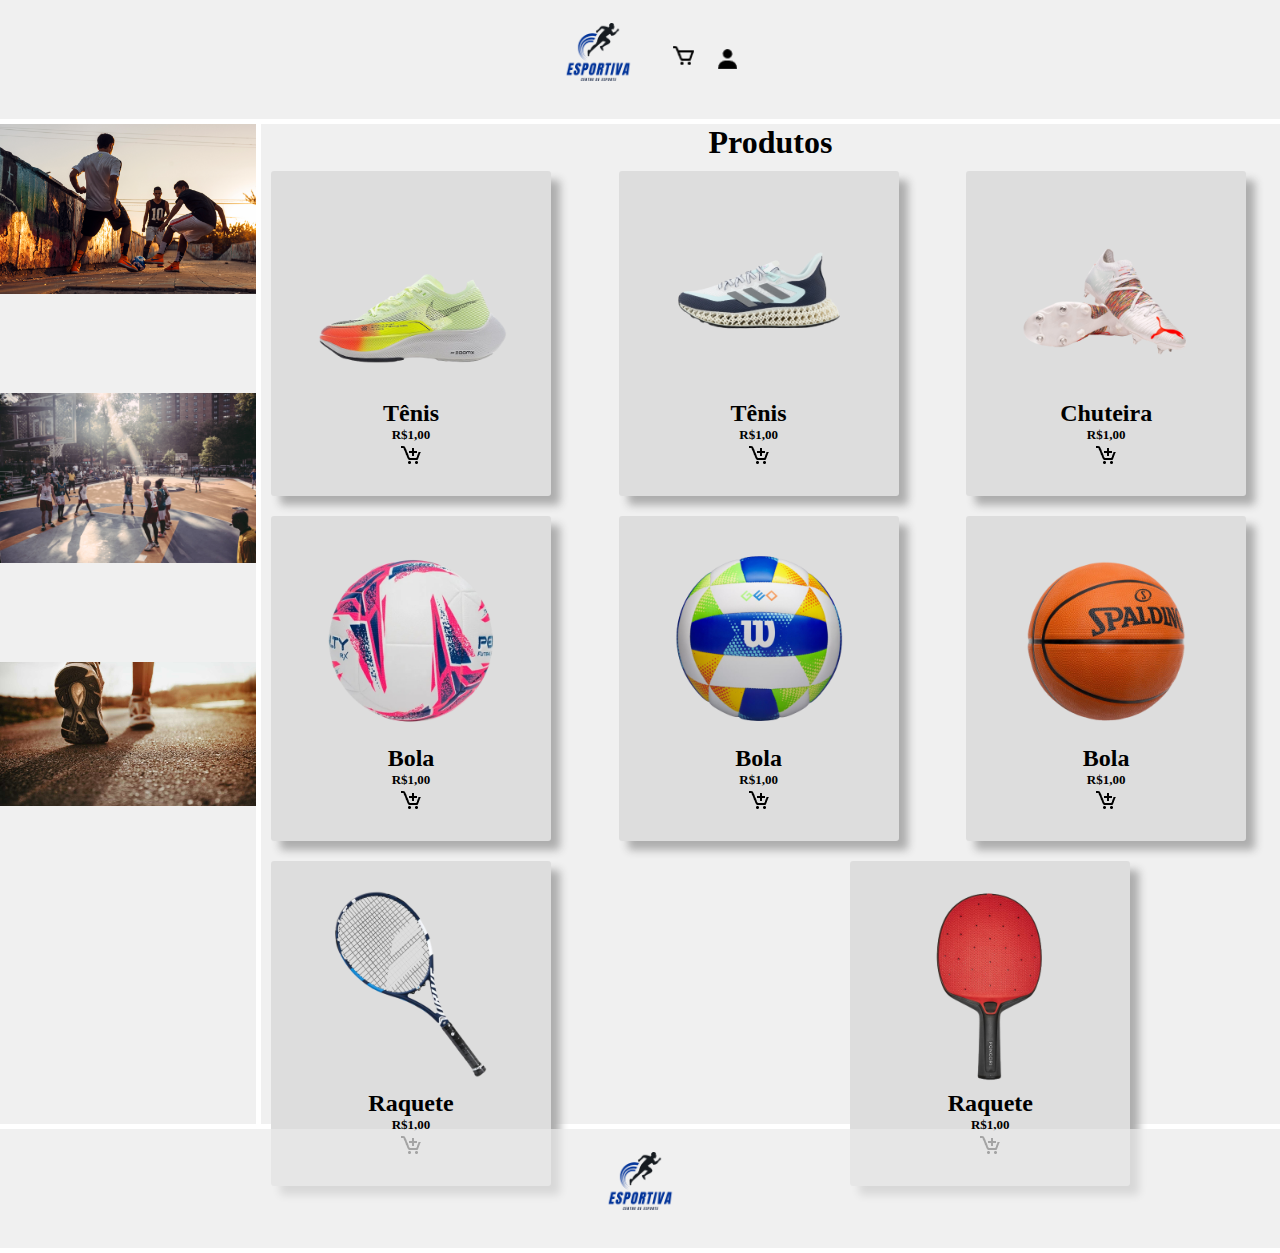
<file: index.html>
<!DOCTYPE html>
<html lang="en">
<head>
    <meta charset="UTF-8">
    <meta http-equiv="X-UA-Compatible" content="IE=edge">
    <meta name="viewport" content="width=device-width, initial-scale=1.0">
    <title>Document</title>
    <link rel="stylesheet" href="style.css">
</head>
<body>
    <!--Header-->
    <header>
        <a href="index.html" > <img class="logo" src="imagens/logo.png">
        <nav>
            <ul>
                <li><a href="carrinho.html"> <img class="imgopção" src="imagens/carrinho.png" alt="carrinho"></a></li>
                <li><a href="login.html"> <img class="imgopção" src="imagens/usuario.png" alt="usuario"></a></li>
            </ul>
        </nav>
    </header>
    <!--Fim do Header-->
    <!--Aside-->
    <aside>
        <ul class="imgaside">
            <li><img class="imgaside" src="imagens/futebol.png" alt="futebol"></a></li>
            <li><img class="imgaside" src="imagens/basquete.jpg" alt="basquete"></a></li>
            <li><img class="imgaside" src="imagens/corrida.jpg" alt="corrida"></a></li>
        </ul>
    </aside>
    <!--Fim do Aside-->
    <!--Main-->
    <main>
        <h1 id="h1">Produtos</h1>
        <div class="elemento_pai">
            <!--Card-->
            <div class="card">
                <img class="imgcard" src="imagens/tenis1.png">
                <div class="comprar">
                    <h2 id="h2">Tênis</h2>
                    <h3 id="h3">R$1,00</h3>
                    <a href="detalhes.html"> <img class="carrinhoimg" src="imagens/carrinho+.png">
                </div>
            </div>
            <!--Fim Card-->
            <!--Card-->
            <div class="card">
                <img class="imgcard" src="imagens/tenis2.png">
                <div class="comprar">
                    <h2 id="h2">Tênis</h2>
                    <h3 id="h3">R$1,00</h3>
                    <a href="detalhes.html"> <img class="carrinhoimg" src="imagens/carrinho+.png">
                </div>
            </div>
            <!--Fim Card-->
            <!--Card-->
            <div class="card">
                <img class="imgcard" src="imagens/chuteira1.png">
                <div class="comprar">
                    <h2 id="h2">Chuteira</h2>
                    <h3 id="h3">R$1,00</h3>
                    <a href="detalhes.html" > <img class="carrinhoimg" src="imagens/carrinho+.png">
                </div>
            </div>
            <!--Fim Card-->
            <!--Card-->
            <div class="card">
                <img class="imgcard" src="imagens/bola1.png">
                <div class="comprar">
                    <h2 id="h2">Bola</h2>
                    <h3 id="h3">R$1,00</h3>
                    <a href="detalhes.html" > <img class="carrinhoimg" src="imagens/carrinho+.png">
                </div>
            </div>
            <!--Fim Card-->
            <!--Card-->
            <div class="card">
                <img class="imgcard" src="imagens/bola2.png">
                <div class="comprar">
                    <h2 id="h2">Bola</h2>
                    <h3 id="h3">R$1,00</h3>
                    <a href="detalhes.html" > <img class="carrinhoimg" src="imagens/carrinho+.png">
                </div>
            </div>
            <!--Fim Card-->
            <!--Card-->
            <div class="card">
                <img class="imgcard" src="imagens/bola3.png">
                <div class="comprar">
                    <h2 id="h2">Bola</h2>
                    <h3 id="h3">R$1,00</h3>
                    <a href="detalhes.html" > <img class="carrinhoimg" src="imagens/carrinho+.png">
                </div>
            </div>
            <!--Fim Card-->
            <!--Card-->
            <div class="card">
                <img class="imgcard" src="imagens/raquete1.png">
                <div class="comprar">
                    <h2 id="h2">Raquete</h2>
                    <h3 id="h3">R$1,00</h3>
                    <a href="detalhes.html" > <img class="carrinhoimg" src="imagens/carrinho+.png">
                </div>
            </div>
            <!--Fim Card-->
            <!--Card-->
            <div class="card">
                <img class="imgcard" src="imagens/raquete2.png">
                <div class="comprar">
                    <h2 id="h2">Raquete</h2>
                    <h3 id="h3">R$1,00</h3>
                    <a href="detalhes.html" > <img class="carrinhoimg" src="imagens/carrinho+.png">
                </div>
            </div>
            <!--Fim Card-->
        </div>
    </main>
    <!--Fim do Main-->
    <!--Footer-->
    <footer>
        <a href="index.html" > <img class="logo" src="imagens/logo.png">
    </footer>
    <!--Fim do Footer-->
</body>
</html>
</file>
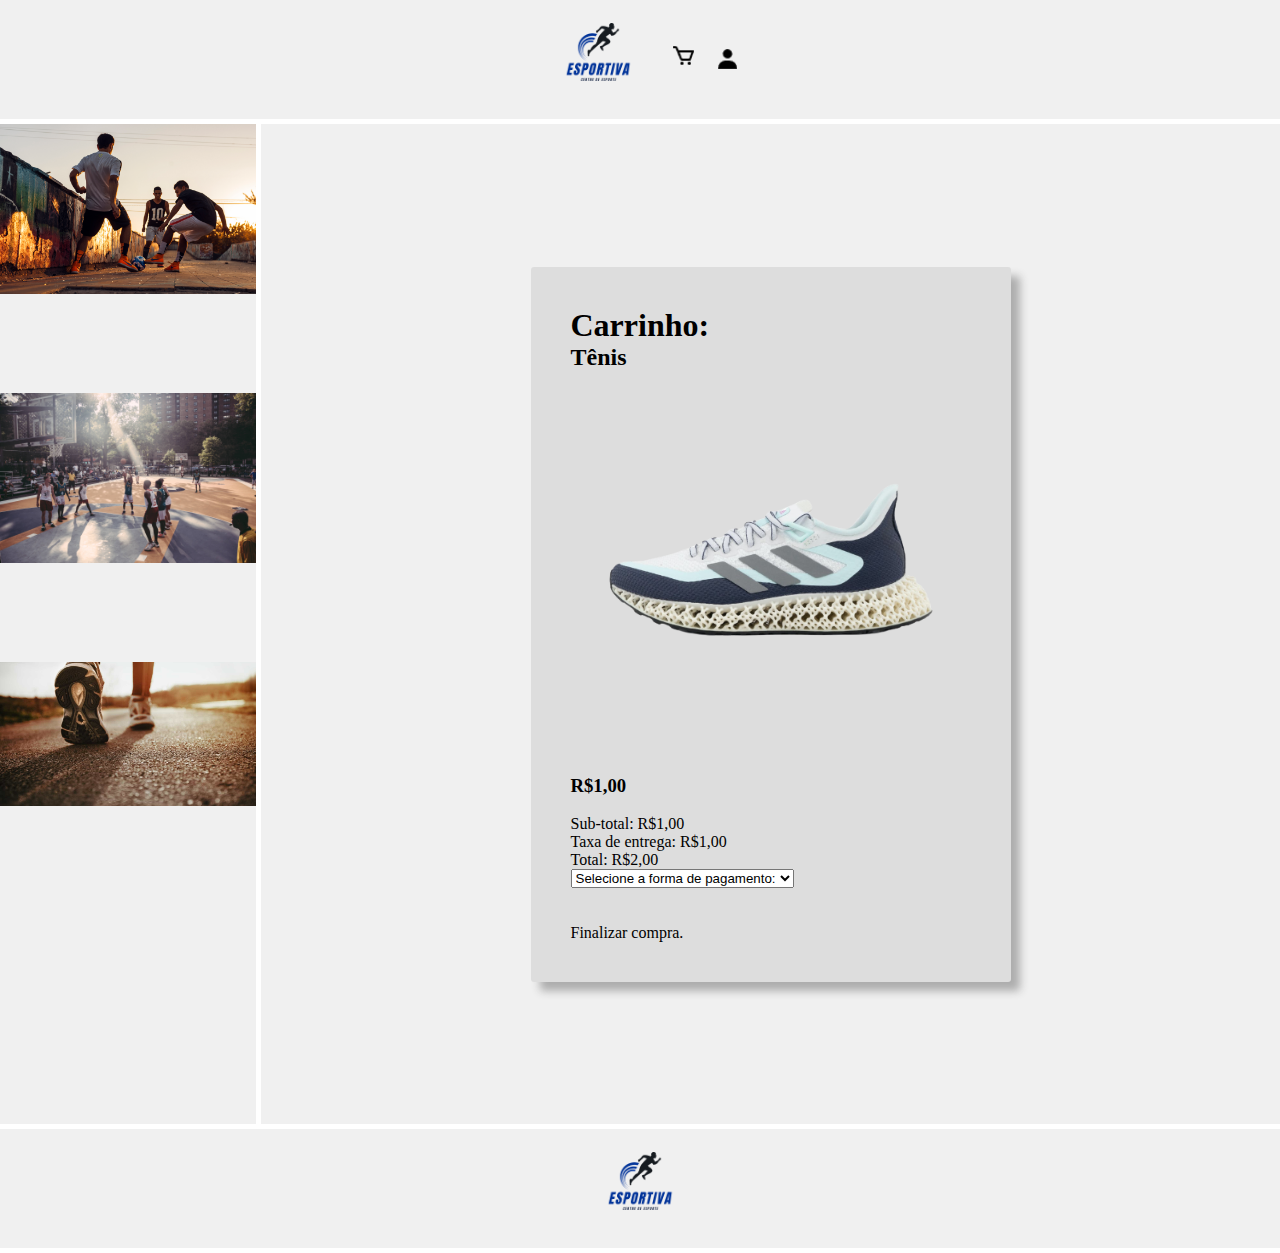
<file: carrinho.html>
<!DOCTYPE html>
<html lang="en">
<head>
    <meta charset="UTF-8">
    <meta http-equiv="X-UA-Compatible" content="IE=edge">
    <meta name="viewport" content="width=device-width, initial-scale=1.0">
    <title>Document</title>
    <link rel="stylesheet" href="style.css">
</head>
<body>
    <!--Header-->
    <header>
        <a href="index.html" > <img class="logo" src="imagens/logo.png">
        <nav>
            <ul>
                <li><a href="carrinho.html"> <img class="imgopção" src="imagens/carrinho.png" alt="carrinho"></a></li>
                <li><a href="login.html"> <img class="imgopção" src="imagens/usuario.png" alt="usuario"></a></li>
            </ul>
        </nav>
    </header>
    <!--Fim do Header-->
    <!--Aside-->
    <aside>
        <ul class="imgaside">
            <li><img class="imgaside" src="imagens/futebol.png" alt="futebol"></a></li>
            <li><img class="imgaside" src="imagens/basquete.jpg" alt="basquete"></a></li>
            <li><img class="imgaside" src="imagens/corrida.jpg" alt="corrida"></a></li>
        </ul>
    </aside>
    <!--Fim do Aside-->
    <!--Main-->
    <main class="maindosdetalhes">
            <div class="detalhes">
            <h1>Carrinho:</h1>
            <h2>Tênis</h2>
            <img class="tenisdosdetalhes" src="imagens/tenis2.png" alt="">
            <h3>R$1,00</h3>
            <br>
            <p>Sub-total: R$1,00</p>
            <p>Taxa de entrega: R$1,00</p>
            <p>Total: R$2,00</p>
            <select>
                <option>Selecione a forma de pagamento:</option>
                <option>PIX</option>
                <option>Cartão de Crédito</option>
                <option>Boleto</option>
            </select>
            <br>
            <br>
            <br>
            <a href="index.html" class="botao">Finalizar compra.</a>
        </div>
    </main>
    <!--Fim do Main-->
    <!--Footer-->
    <footer>
        <a href="index.html" > <img class="logo" src="imagens/logo.png">
    </footer>
    <!--Fim do Footer-->
</body>
</html>
</file>
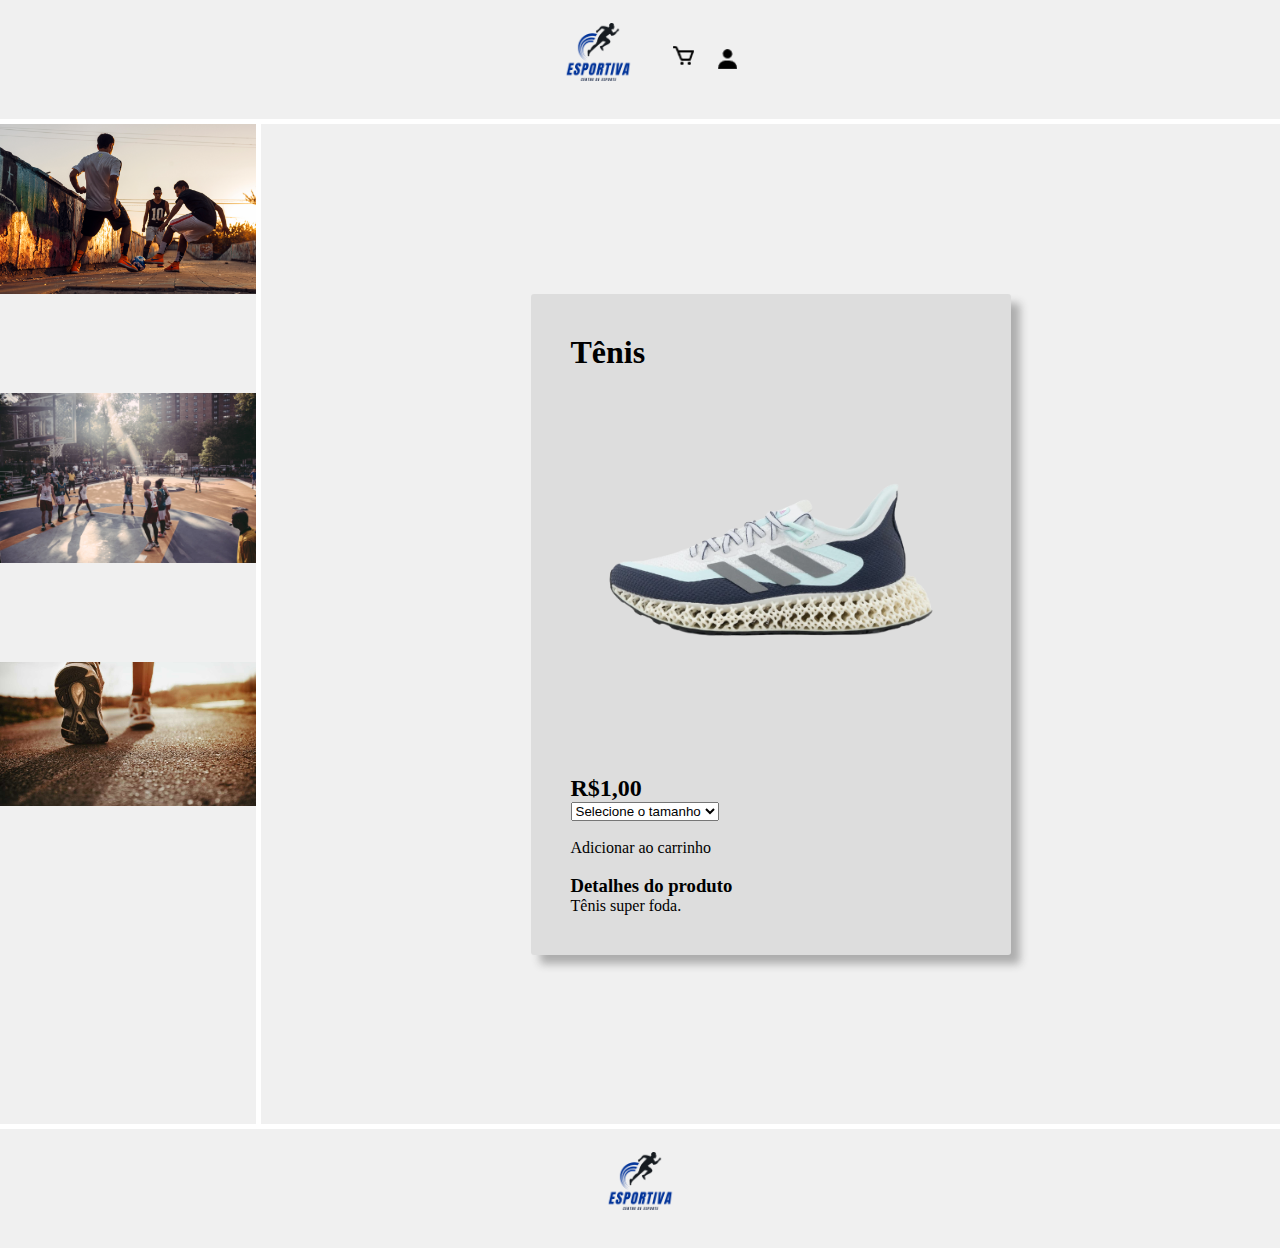
<file: detalhes.html>
<!DOCTYPE html>
<html lang="en">
<head>
    <meta charset="UTF-8">
    <meta http-equiv="X-UA-Compatible" content="IE=edge">
    <meta name="viewport" content="width=device-width, initial-scale=1.0">
    <title>Document</title>
    <link rel="stylesheet" href="style.css">
</head>
<body>
    <!--Header-->
    <header>
        <a href="index.html" > <img class="logo" src="imagens/logo.png">
        <nav>
            <ul>
                <li><a href="carrinho.html"> <img class="imgopção" src="imagens/carrinho.png" alt="carrinho"></a></li>
                <li><a href="login.html"> <img class="imgopção" src="imagens/usuario.png" alt="usuario"></a></li>
            </ul>
        </nav>
    </header>
    <!--Fim do Header-->
    <!--Aside-->
    <aside>
        <ul class="imgaside">
            <li><img class="imgaside" src="imagens/futebol.png" alt="futebol"></a></li>
            <li><img class="imgaside" src="imagens/basquete.jpg" alt="basquete"></a></li>
            <li><img class="imgaside" src="imagens/corrida.jpg" alt="corrida"></a></li>
        </ul>
    </aside>
    <!--Fim do Aside-->
    <!--Main-->
    <main class="maindosdetalhes">
            <div class="detalhes">
            <h1>Tênis</h1>
            <img class="tenisdosdetalhes" src="imagens/tenis2.png" alt="">
            <h2>R$1,00</h2>
            <select>
                <option>Selecione o tamanho</option>
                <option>1</option>
                <option>2</option>
                <option>3</option>
            </select>
            <br>
            <br>
            <a href="carrinho.html" class="botao">Adicionar ao carrinho</a>
            <br>
            <br>
            <h3>Detalhes do produto</h3>
            <p>Tênis super foda.</p>
        </div>
    </main>
    <!--Fim do Main-->
    <!--Footer-->
    <footer>
        <a href="index.html" > <img class="logo" src="imagens/logo.png">
    </footer>
    <!--Fim do Footer-->
</body>
</html>
</file>
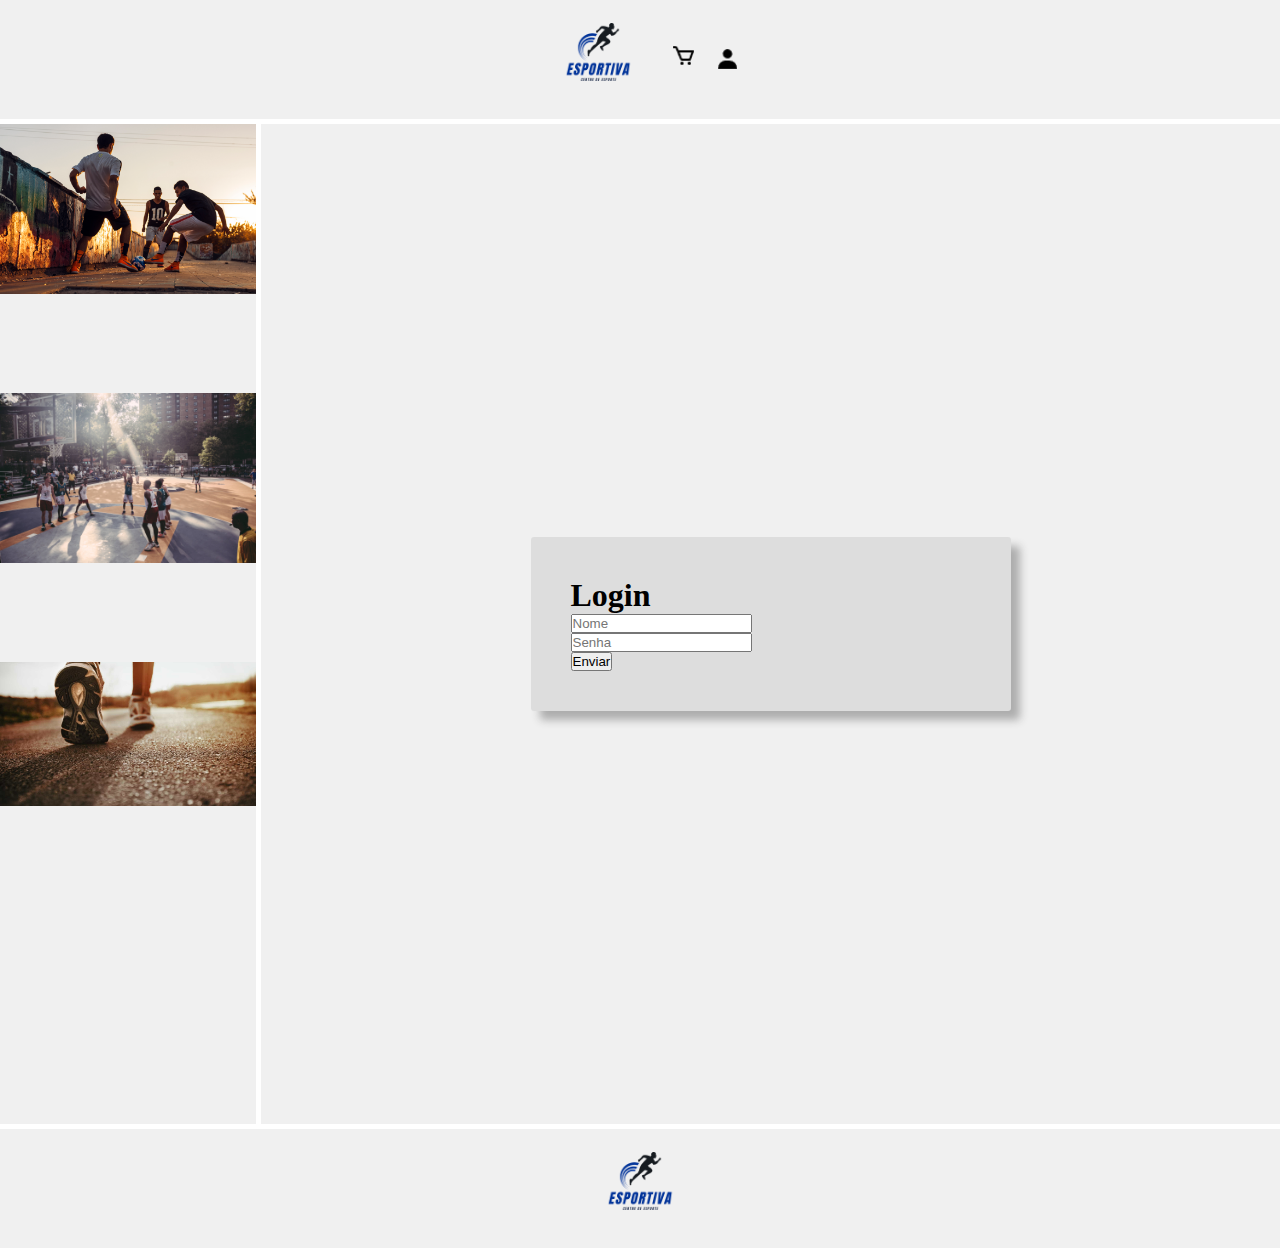
<file: login.html>
<!DOCTYPE html>
<html lang="en">
<head>
    <meta charset="UTF-8">
    <meta http-equiv="X-UA-Compatible" content="IE=edge">
    <meta name="viewport" content="width=device-width, initial-scale=1.0">
    <title>Document</title>
    <link rel="stylesheet" href="style.css">
</head>
<body>
    <!--Header-->
    <header>
        <a href="index.html" > <img class="logo" src="imagens/logo.png">
        <nav>
            <ul>
                <li><a href="carrinho.html"> <img class="imgopção" src="imagens/carrinho.png" alt="carrinho"></a></li>
                <li><a href="login.html"> <img class="imgopção" src="imagens/usuario.png" alt="usuario"></a></li>
            </ul>
        </nav>
    </header>
    <!--Fim do Header-->
    <!--Aside-->
    <aside>
        <ul class="imgaside">
            <li><img class="imgaside" src="imagens/futebol.png" alt="futebol"></a></li>
            <li><img class="imgaside" src="imagens/basquete.jpg" alt="basquete"></a></li>
            <li><img class="imgaside" src="imagens/corrida.jpg" alt="corrida"></a></li>
        </ul>
    </aside>
    <!--Fim do Aside-->
    <!--Main-->
    <main class="maindologin">
        <div class="login">
            <h1>Login</h1>
            <input class="inputdologin" type="text" placeholder="Nome">
            <br>
            <input class="inputdologin" type="password" placeholder="Senha">
            <br>
            <button>Enviar</button>
        </div>
    </main>
    <!--Fim do Main-->
    <!--Footer-->
    <footer>
        <a href="index.html" > <img class="logo" src="imagens/logo.png">
    </footer>
    <!--Fim do Footer-->
</body>
</html>
</file>
<file: style.css>
/*Retira a margem e o preenchimento do site*/
*{
    margin: 0;
    padding: 0;
}

/*Body*/
body{
    background-color: rgb(255, 255, 255);
    display: grid;
    grid-template-areas: 
        "cab cab cab"
        "sec pri pri"
        "rod rod rod";
    grid-gap: 5px;
    grid-template-columns: 20% auto auto;
    grid-template-rows: auto 1000px auto;
}

/*Header*/
header{
    grid-area: cab;
    display: flex;
    justify-content: center; 
    align-items: center; 
}

/*Controla o espaço dos cards*/
.elemento_pai{ 
    display: flex;
    flex-wrap: wrap;
    justify-content: space-between;
}

/*Logo*/
.logo{
    width: 115px;
}

/*Ícones do header*/
.imgopção{
    width: 25px;
}

/*Lista do header*/
header li{ 
    padding-left: 15px; 
    display: inline-flex; 
}

/*Aside*/
aside{
    grid-area: sec;
}

/*Imagem do aside*/
.imgaside{
    max-width: 100%;
    margin-bottom: 95px;
}

/*Main*/
main{
    grid-area: pri;
}

/*Footer*/
footer{
    grid-area: rod;
    display: flex;
    justify-content: center; 
    align-items: center; 
}

/*Altera a cor do header, aside, main e footer*/
header, aside, main, footer{
    background-color: rgba(233, 233, 233, 0.7);
}

/*Modelo dos cards*/
.card{
    border-radius: 3px;
    padding: 25px 40px;
    width: 200px;
    margin: 10px;
    text-align: center;
    box-shadow: 9px 9px 9px rgb(173, 173, 173);
    background-color: rgb(221, 221, 221);
}

/*Redimensiona o tamanho das imagens dos cards*/
.imgcard{
    max-width: 100%;
}

/*Muda a cor do a href e retira o sublinhado*/
a{
    text-decoration: none;
    color: rgb(0, 0, 0);
}

/*Alinha e estiliza o H1*/
#h1{
    text-align: center;
    font-weight: bold;
}

/*Muda a cor e deixa o H2 em negrito*/
#h2{
    color: black;
    font-weight: bold;
}

/*Muda a cor e deixa a fonte do H3 pequena*/
#h3{
    color: black;
    font-size: small;
}

/*Login*/
.login{
    background-color: rgb(221, 221, 221);
    box-shadow: 9px 9px 9px rgb(173, 173, 173);
    border-radius: 3px;
    width: 400px;
    padding: 40px;
}

/*Alinha o quadro de login ao centro da página*/
.maindologin{
    display: flex;
    justify-content: center; 
    align-items: center; 
}

/*Detalhes*/
.detalhes{
    background-color: rgb(221, 221, 221);
    box-shadow: 9px 9px 9px rgb(173, 173, 173);
    border-radius: 3px;
    width: 400px;
    padding: 40px;
}

/*Alinha o quadro de detalhes do produto ao centro da página*/
.maindosdetalhes{
    display: flex;
    justify-content: center; 
    align-items: center; 
}

/*Redimensiona a imagem que está na página de detalhes do produto*/
.tenisdosdetalhes{
    max-width: 100%;
}
</file>
